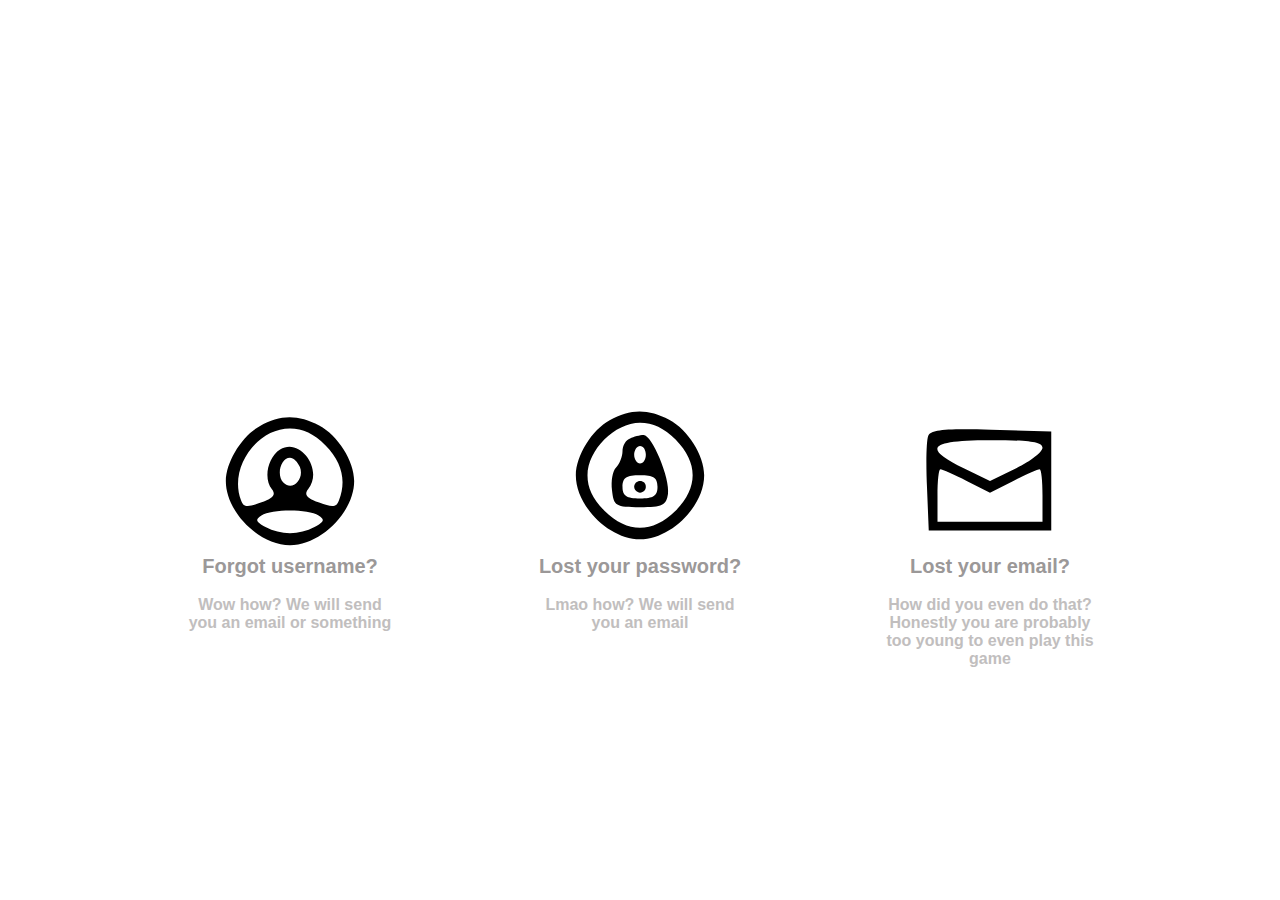
<file: Homework 1/Can't sign.html>
<!DOCTYPE html>
<html lang="en">
    <head>
        <link rel="stylesheet" href="https://fonts.google.com/specimen/Inter">
        <link rel="stylesheet" href="https://fonts.google.com/specimen/Khand">
        <meta name="viewport" content="width=device-width, initial-scale=1.0">
        <link rel="stylesheet" href="css\Can't sign.css">
<title>Can't sign in</title>
<meta charset="UTF-8">
    </head>
    <body>
<main>
<h1>CAN'T SIGN IN?</h1>
<h2>Wow! It sure sucks to be you!</h2>
<div class="flex">
    <div class="square flex">
        <figure>
            <img src="images\user.svg" alt="User Image">
            <Figcaption><b>Forgot username?</b></Figcaption><br><b>Wow how? We will send you an email or something</b>
        </figure>
    
    </div>
    <div class="square flex">
        <figure>
            <img src="images\lock-circle.svg" alt="a lockpad in a circle">
            <figcaption><b>Lost your password?</b></figcaption><br>
<b>Lmao how? We will send you an email</b>
        </figure>
        
    </div>
    <div class="square flex">
        <figure>
            <img src="images\mail.svg" alt="mail">
            <figcaption><b>Lost your email?</b></figcaption> <br>
            <b>How did you even do that? Honestly you are probably too young to even play this game</b>
        </figure>
       
    </div>
</div>
</main>
    </body>
 </html>
</file>
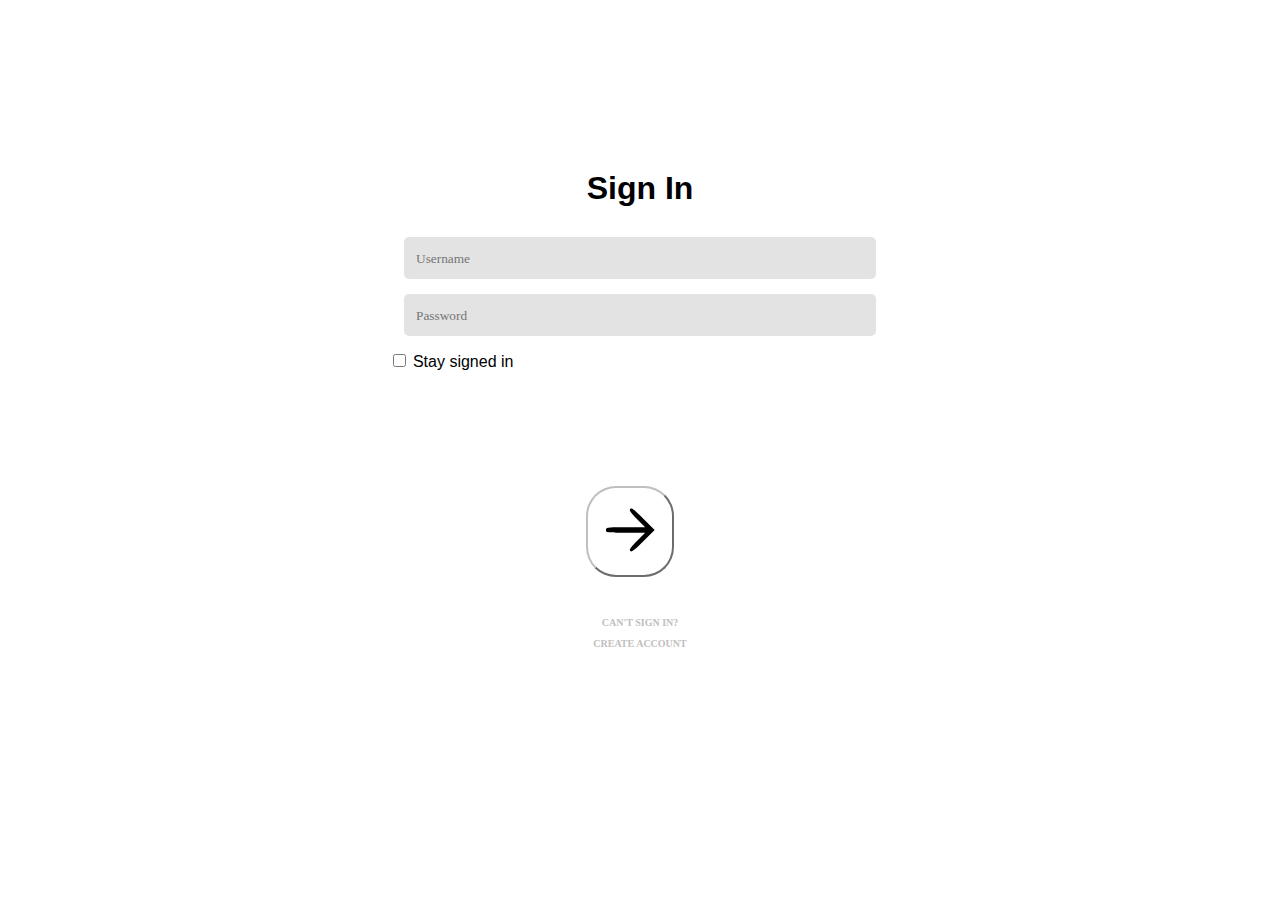
<file: Homework 1/Sign in.html>
<!DOCTYPE html>
<html lang="en">
    <head>
        <link rel="stylesheet" href="https://fonts.google.com/specimen/Inter">
        <link rel="stylesheet" href="https://fonts.google.com/specimen/Khand">
        <meta name="viewport" content="width=device-width, initial-scale=1.0">
        <link rel="stylesheet" href="css\Sign Up.css">
<title>Sign In</title>
<meta charset="UTF-8">
    </head>
    <body>
<main>
    <div class="header">
        <!-- Header Sign UP-->
        <h1 class="center">Sign In</h1>
    </div>
    
        <!-- Username, pass , pass inputs-->
    <div class="input center">
        <input type="text" placeholder="Username" required >
        </div>
        <div class="input center">
        <input type="password" placeholder="Password" required >
        </div>
        <div class="input  divider2">
        <div class="signed_in ">
        <!-- Sign in checkbox-->
        <label>
            <input class="check2" type="checkbox">
            Stay signed in
        </label>
        </div>
    </div>
   <Div class="inline">
        
        <div class="sing_up_button2">
        <!--Sign up button-->
        <button ><img src="images\arrow-right2.svg"></button>
        
        </div>
    </Div>
    <div class="footer center">
        <!--Create acc and can't sign in links-->
        <p><b ><a class="footer" href="Can't sign.html">CAN'T SIGN IN?</a></b></p>
        <p><b ><a class="footer" href="Sign Up.html">CREATE ACCOUNT</a></b></p>
    </div>
  
</main>

    </body>
 </html>
</file>
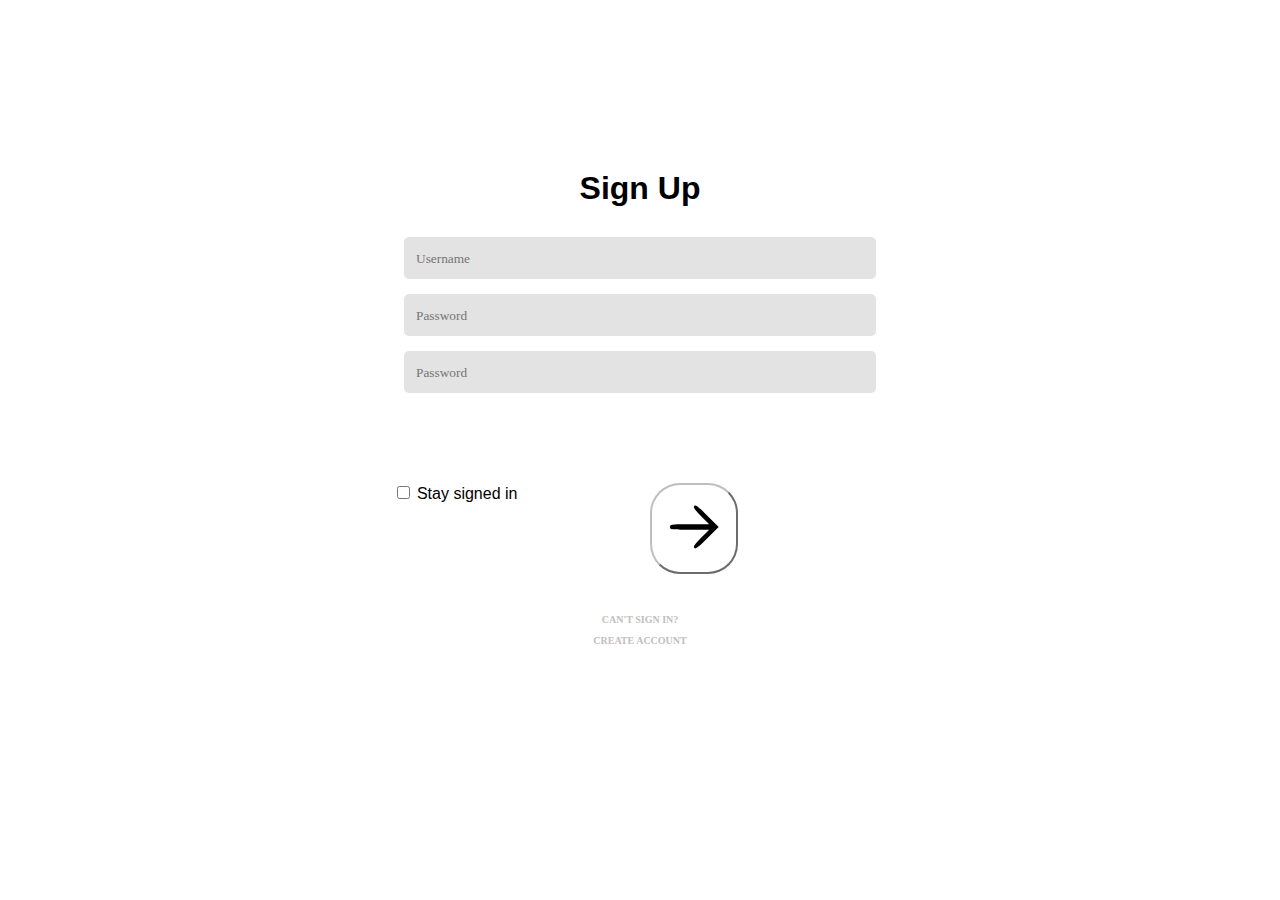
<file: Homework 1/Sign Up.html>
<!DOCTYPE html>
<html lang="en">
    <head>
        <link rel="stylesheet" href="https://fonts.google.com/specimen/Inter">
        <link rel="stylesheet" href="https://fonts.google.com/specimen/Khand">
        <meta name="viewport" content="width=device-width, initial-scale=1.0">
        <link rel="stylesheet" href="css\Sign Up.css">
<title>Sign Up</title>
<meta charset="UTF-8">
    </head>
    <body>
<main>
    <div class="header">
        <!-- Header Sign UP-->
        <h1 class="center">Sign Up</h1>
    </div>
    
        <!-- Username, pass , pass inputs-->
    <div class="input center">
        <input type="text" placeholder="Username" required >
        </div>
        <div class="input center">
        <input type="password" placeholder="Password" required >
        </div>
        <div class="input center divider">
        <input type="password" placeholder="Password" required >
    </div>
   <Div class="inline">
        <div class="signed_in ">
        <!-- Sign in checkbox-->
        <label>
            <input class="check" type="checkbox">
            Stay signed in
        </label>
        </div>
        <div class="sing_up_button">
        <!--Sign up button-->
        <button ><img src="images\arrow-right2.svg"></button>
        
        </div>
    </Div>
    <div class="footer center">
        <!--Create acc and can't sign in links-->
        <p><b ><a class="footer" href="Can't sign.html">CAN'T SIGN IN?</a></b></p>
        <p><b ><a class="footer" href="Sign Up.html">CREATE ACCOUNT</a></b></p>
    </div>
  
</main>

    </body>
 </html>
</file>
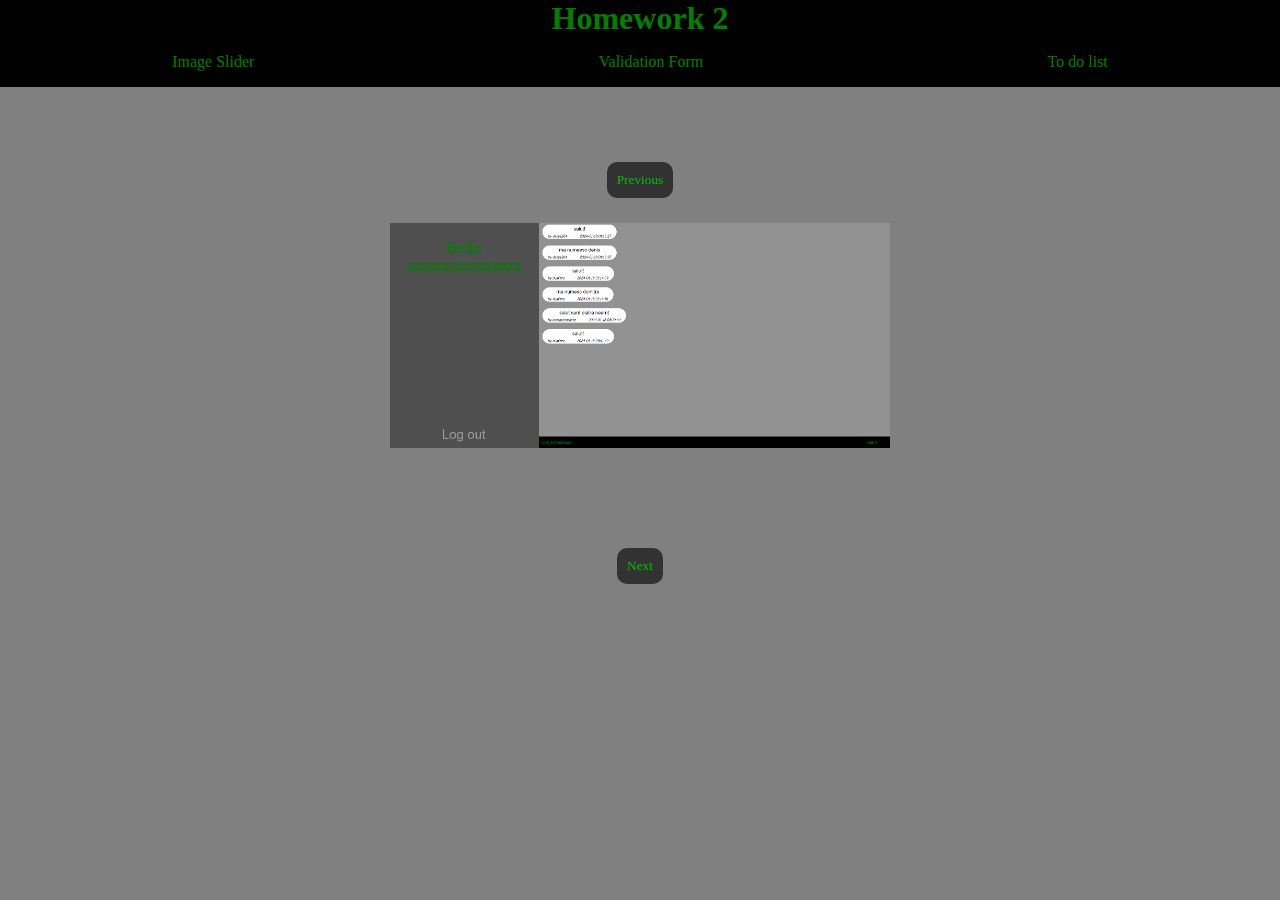
<file: Homework 2/slider.html>
<!DOCTYPE html>
<html lang="en">
<head>
  <meta charset="UTF-8">
  <meta name="viewport" content="width=device-width, initial-scale=1.0">
  <title>Image Slider</title>
  <link rel="stylesheet" href="slider.css">
  
</head>
<body>
<h1>Homework 2</h1>

<div class="pclass">
<a href="slider.html"><p>Image Slider</p></a>
<a href="validare_formular.html"><p>Validation Form</p></a>
<a href="to_do_list.html"><p>To do list</p></a>
</div>
<div class="flex">
    <button id="prev">Previous</button>
    <div id="imageSlider">
        
        <img src="image1.png" alt="Image 1">
        
    </div>
    <button id="next">Next</button>
    </div>
<script src="slider.js"></script>


</body>
</html>
</file>
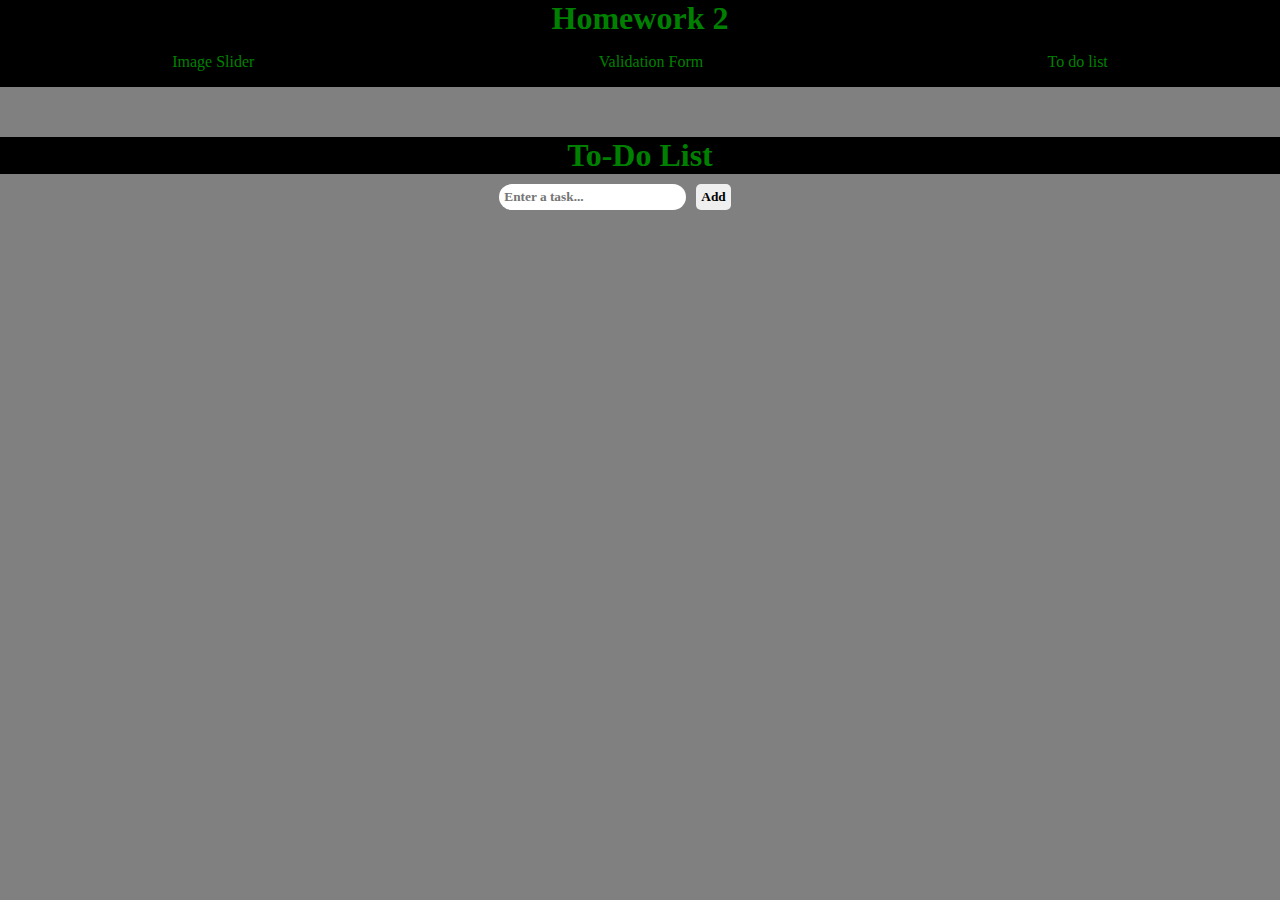
<file: Homework 2/to_do_list.html>
<!DOCTYPE html>
<html lang="en">
<head>
    <meta charset="UTF-8">
    <meta name="viewport" content="width=device-width, initial-scale=1.0">
    <link rel="stylesheet" href="to_do_list.css">
    <title>Document</title>
</head>
<body>

    <h1>Homework 2</h1>

    <div class="pclass">
    <a href="slider.html"><p>Image Slider</p></a>
    <a href="validare_formular.html"><p>Validation Form</p></a>
    <a href="to_do_list.html"><p>To do list</p></a>
    </div>

    <h1>To-Do List</h1>
<div class="flex">
    <input type="text" id="todoInput" placeholder="Enter a task...">
    <button id="addButton">Add</button>
    <ul id="todoList"></ul>
</div>
    <script src="to_do_list.js"></script>
</body>
</html>
</file>
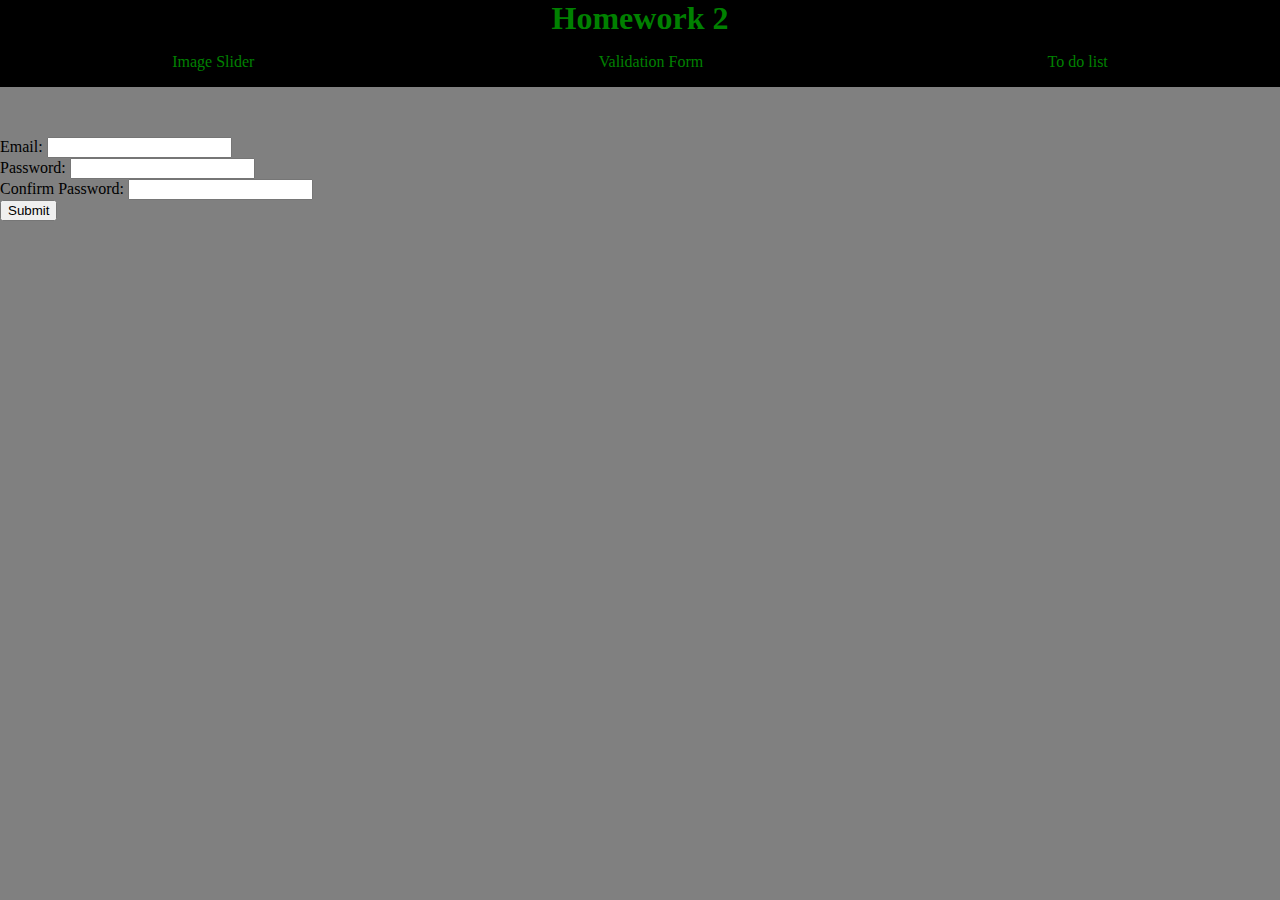
<file: Homework 2/validare_formular.html>
<!DOCTYPE html>
<html lang="en">
<head>
    <meta charset="UTF-8">
    <meta name="viewport" content="width=device-width, initial-scale=1.0">
    <link rel="stylesheet" href="validare_formular.css">
    <title>Document</title>
</head>
<body>
    <h1>Homework 2</h1>

<div class="pclass">
<a href="slider.html"><p>Image Slider</p></a>
<a href="validare_formular.html"><p>Validation Form</p></a>
<a href="to_do_list.html"><p>To do list</p></a>
</div>

<form id="registrationForm" action="to_do_list.html">
    <label>Email:</label>
    <input type="email" id="email" required>
    <span id="emailError" class="error"></span><br>
  
    <label>Password:</label>
    <input type="password" id="password" required>
    <span id="passwordError" class="error"></span><br>
  
    <label>Confirm Password:</label>
    <input type="password" id="confirmPassword" required>
    <span id="confirmPasswordError" class="error"></span><br>
  
    <input type="submit" value="Submit">
  </form>

<script src="validare_formular.js"></script>
</body>
</html>
</file>
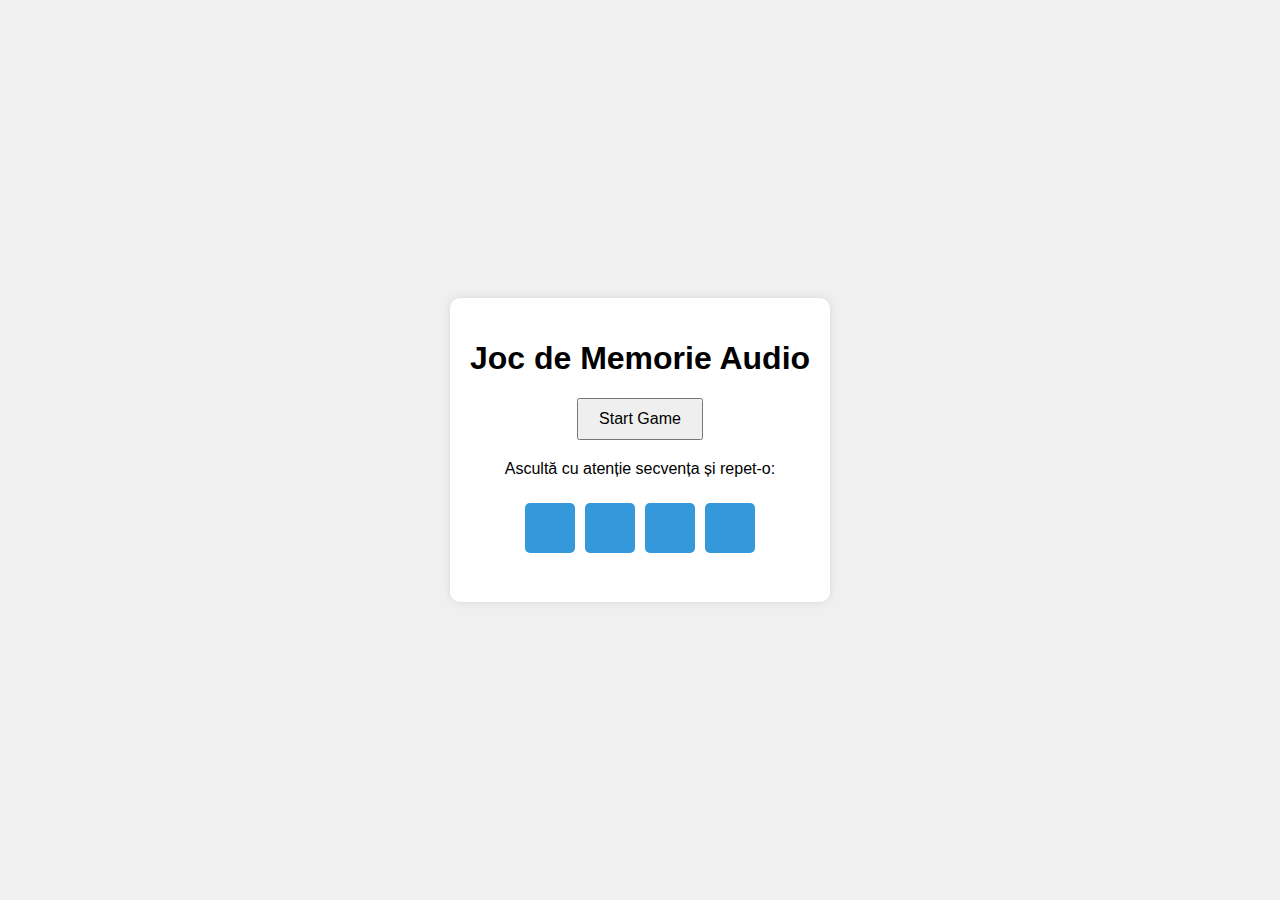
<file: Homework 3/audio_game.html>
<!DOCTYPE html>
<html lang="en">
<head>
    <meta charset="UTF-8">
    <meta name="viewport" content="width=device-width, initial-scale=1.0">
    <title>Document</title>
    <link rel="stylesheet" href="audio_game.css">
</head>
<body>
    <div id="game-container">
        <h1>Joc de Memorie Audio</h1>
        <button id="start-button" onclick="startGame()">Start Game</button>
        <div id="instruction-container">
          <p id="instructions">Ascultă cu atenție secvența și repet-o:</p>
        </div>
        <div id="sequence-container"></div>
        <p id="status-message"></p>
      </div>
      <script src="audio_game.js"></script>
</body>
</html>
</file>
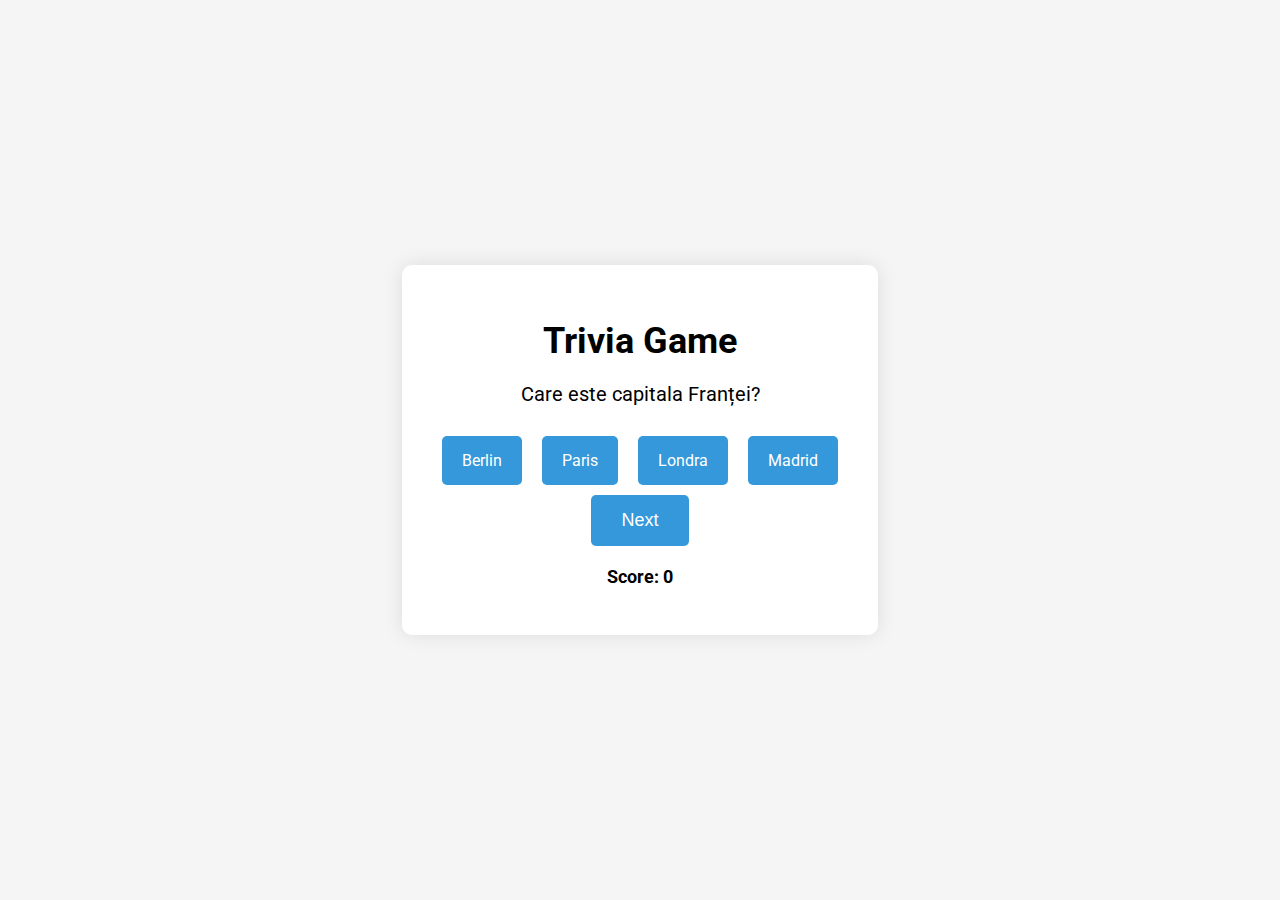
<file: Homework 3/trivia.html>
<!DOCTYPE html>
<html lang="en">
<head>
  <meta charset="UTF-8">
  <meta name="viewport" content="width=device-width, initial-scale=1.0">
  <link rel="stylesheet" href="trivia.css">
  <link rel="stylesheet" href="https://fonts.googleapis.com/css?family=Roboto">

  <title>Trivia Game</title>
</head>
<body>
  <div id="game-container">
    <h1>Trivia Game</h1>
    <div id="question-container"></div>
    <div id="options-container"></div>
    <button id="next-button" onclick="nextQuestion()">Next</button>
    <p id="score">Score: 0</p>
  </div>

  <script src="trivia.js"></script>
</body>
</html>
</file>
<file: Homework 2/slider.css>
body{
    height: 100vh;
    margin:0;
    background-color: gray;;
}

#imageSlider {
    position: relative;
    width: 500px;
    height: 300px;
    overflow: hidden;
  }
  
  #imageSlider img {
    width: 100%;
    height: auto;
    position: absolute;
    left: 0;
    top: 0;
    transition: transform 0.5s ease-in-out;
  }
  
  #imageSlider #prev, #imageSlider #next {
    position: absolute;
    top: 50%;
    transform: translateY(-50%);
    background-color: rgba(0, 0, 0, 0.5);
    color: white;
    border: none;
    padding: 10px;
   
  }
  
  #imageSlider #prev {
    left: 0;
  }
  
  #imageSlider #next {
    right: 0;
  }
  #prev, #next{
    border:none;
    padding:10px;
    border-radius: 10px;
    font-family: cursive;
    background-color: rgb(50, 50, 50);
    color:rgb(5, 182, 5);
    margin:25px;
  }

.flex{
    display: flex;
    flex-direction: column;
    align-items: center;
}
.pclass{
    display: flex;
    flex-direction: row;
    justify-content: space-around;
    align-items: center;
    margin-bottom: 50px;
    background-color: black;
    color: green;
}
h1{
    display: flex;
    background-color: black;
    color: green;
    flex-direction: column;
    align-items: center;
    margin:0;
}
a{
    text-decoration: none;
    color:green;
}
</file>
<file: Homework 2/to_do_list.css>
#todoApp {
    width: 300px;
    margin: 0 auto;
    font-family: Arial, sans-serif;
  }
  
  #addTaskForm {
    display: flex;
    margin-bottom: 10px;
  }
  
  #newTask {
    flex-grow: 1;
    padding: 5px;
  }
  
  #taskList {
    list-style: none;
    padding: 0;
    margin: 0;
  }
  
  #taskList li {
    display: flex;
    align-items: center;
    justify-content: space-between;
    padding: 5px;
    background-color: #f5f5f5;
    margin-bottom: 5px;
  }
  
  #taskList li:last-child {
    margin-bottom: 0;
  }
  
  #taskList li .delete {
    background-color: #ff5757;
    color: #fff;
    padding: 5px;
    border: none;
    border-radius: 50%;
    cursor: pointer;
  }
  
  #taskList li .delete:hover {
    background-color: #ff3b3b;
  }

  .pclass{
    display: flex;
    flex-direction: row;
    justify-content: space-around;
    align-items: center;
    margin-bottom: 50px;
    background-color: black;
    color: green;
}
h1{
    display: flex;
    background-color: black;
    color: green;
    flex-direction: column;
    align-items: center;
    margin:0;
}
a{
    text-decoration: none;
    color:green;
}
body{
    height: 100vh;
    margin:0;
    background-color: gray;;
}


   
   
   
   #todoInput {
    margin-bottom: 10px;
    padding: 5px;
   }
   
   button {
    padding: 5px;
    margin-bottom: 10px;
    font-weight: bold;
    font-family: cursive;
    border-radius: 5px;
    border:none;
    margin:10px;
   }
   
   li {
    margin-bottom: 5px;
    font-family: cursive;
    color:green;
   }
   
   .completed {
    text-decoration: line-through;
   }

   .flex{
    display: flex;
    justify-content: center;
    align-content: center;
    align-items: baseline;
   }
   input[type="text"]{
    border:none;
    border-radius: 15px;
    font-weight: bold;
    font-family: cursive;

   }
</file>
<file: Homework 2/validare_formular.css>
.pclass{
    display: flex;
    flex-direction: row;
    justify-content: space-around;
    align-items: center;
    margin-bottom: 50px;
    background-color: black;
    color: green;
}
h1{
    display: flex;
    background-color: black;
    color: green;
    flex-direction: column;
    align-items: center;
    margin:0;
}
a{
    text-decoration: none;
    color:green;
}
body{
    height: 100vh;
    margin:0;
    background-color: gray;;
}

.error {
    color: red;
    font-size: 0.8em;
    display: none;
  }
</file>
<file: Homework 3/audio_game.css>
body {
    font-family: 'Arial', sans-serif;
    display: flex;
    align-items: center;
    justify-content: center;
    height: 100vh;
    margin: 0;
    background-color: #f0f0f0;
  }
  
  #game-container {
    text-align: center;
    background-color: #fff;
    padding: 20px;
    border-radius: 10px;
    box-shadow: 0 0 10px rgba(0, 0, 0, 0.1);
  }
  
  button {
    padding: 10px 20px;
    font-size: 16px;
    cursor: pointer;
  }
  
  #instruction-container {
    margin-top: 20px;
  }
  
  #sequence-container {
    margin-top: 20px;
  }
  
  .square {
    display: inline-block;
    width: 50px;
    height: 50px;
    margin: 5px;
    background-color: #3498db;
    cursor: pointer;
    border-radius: 5px;
  }
  
  #status-message {
    margin-top: 20px;
    font-weight: bold;
  }
</file>
<file: Homework 3/trivia.css>
body {
    font-family: 'Roboto', sans-serif;
    display: flex;
    align-items: center;
    justify-content: center;
    height: 100vh;
    margin: 0;
    background-color: #f5f5f5;
  }
  
  #game-container {
    text-align: center;
    background-color: #fff;
    padding: 30px;
    border-radius: 10px;
    box-shadow: 0 0 20px rgba(0, 0, 0, 0.1);
  }
  
  button {
    padding: 15px 30px;
    font-size: 18px;
    cursor: pointer;
    background-color: #3498db;
    color: #fff;
    border: none;
    border-radius: 5px;
    transition: background-color 0.3s ease;
  }
  
  button:hover {
    background-color: #2980b9;
  }
  
  #question-container {
    margin-top: 20px;
    font-size: 20px;
  }
  
  #options-container {
    margin-top: 20px;
  }
  
  .option {
    display: inline-block;
    margin: 10px;
    padding: 15px 20px;
    font-size: 16px;
    background-color: #3498db;
    color: #fff;
    text-align: center;
    cursor: pointer;
    border-radius: 5px;
    transition: background-color 0.3s ease;
  }
  
  .option:hover {
    background-color: #2980b9;
  }
  
  #score {
    margin-top: 20px;
    font-size: 18px;
    font-weight: bold;
  }
  
  #game-container h1 {
    font-size: 36px;
    margin-bottom: 20px;
  }
  
  #game-over-message {
    font-size: 24px;
    margin-bottom: 20px;
    color: #e74c3c;
  }
  
  #restart-button {
    padding: 15px 30px;
    font-size: 18px;
    cursor: pointer;
    background-color: #2ecc71;
    color: #fff;
    border: none;
    border-radius: 5px;
    transition: background-color 0.3s ease;
  }
  
  #restart-button:hover {
    background-color: #27ae60;
  }
</file>
